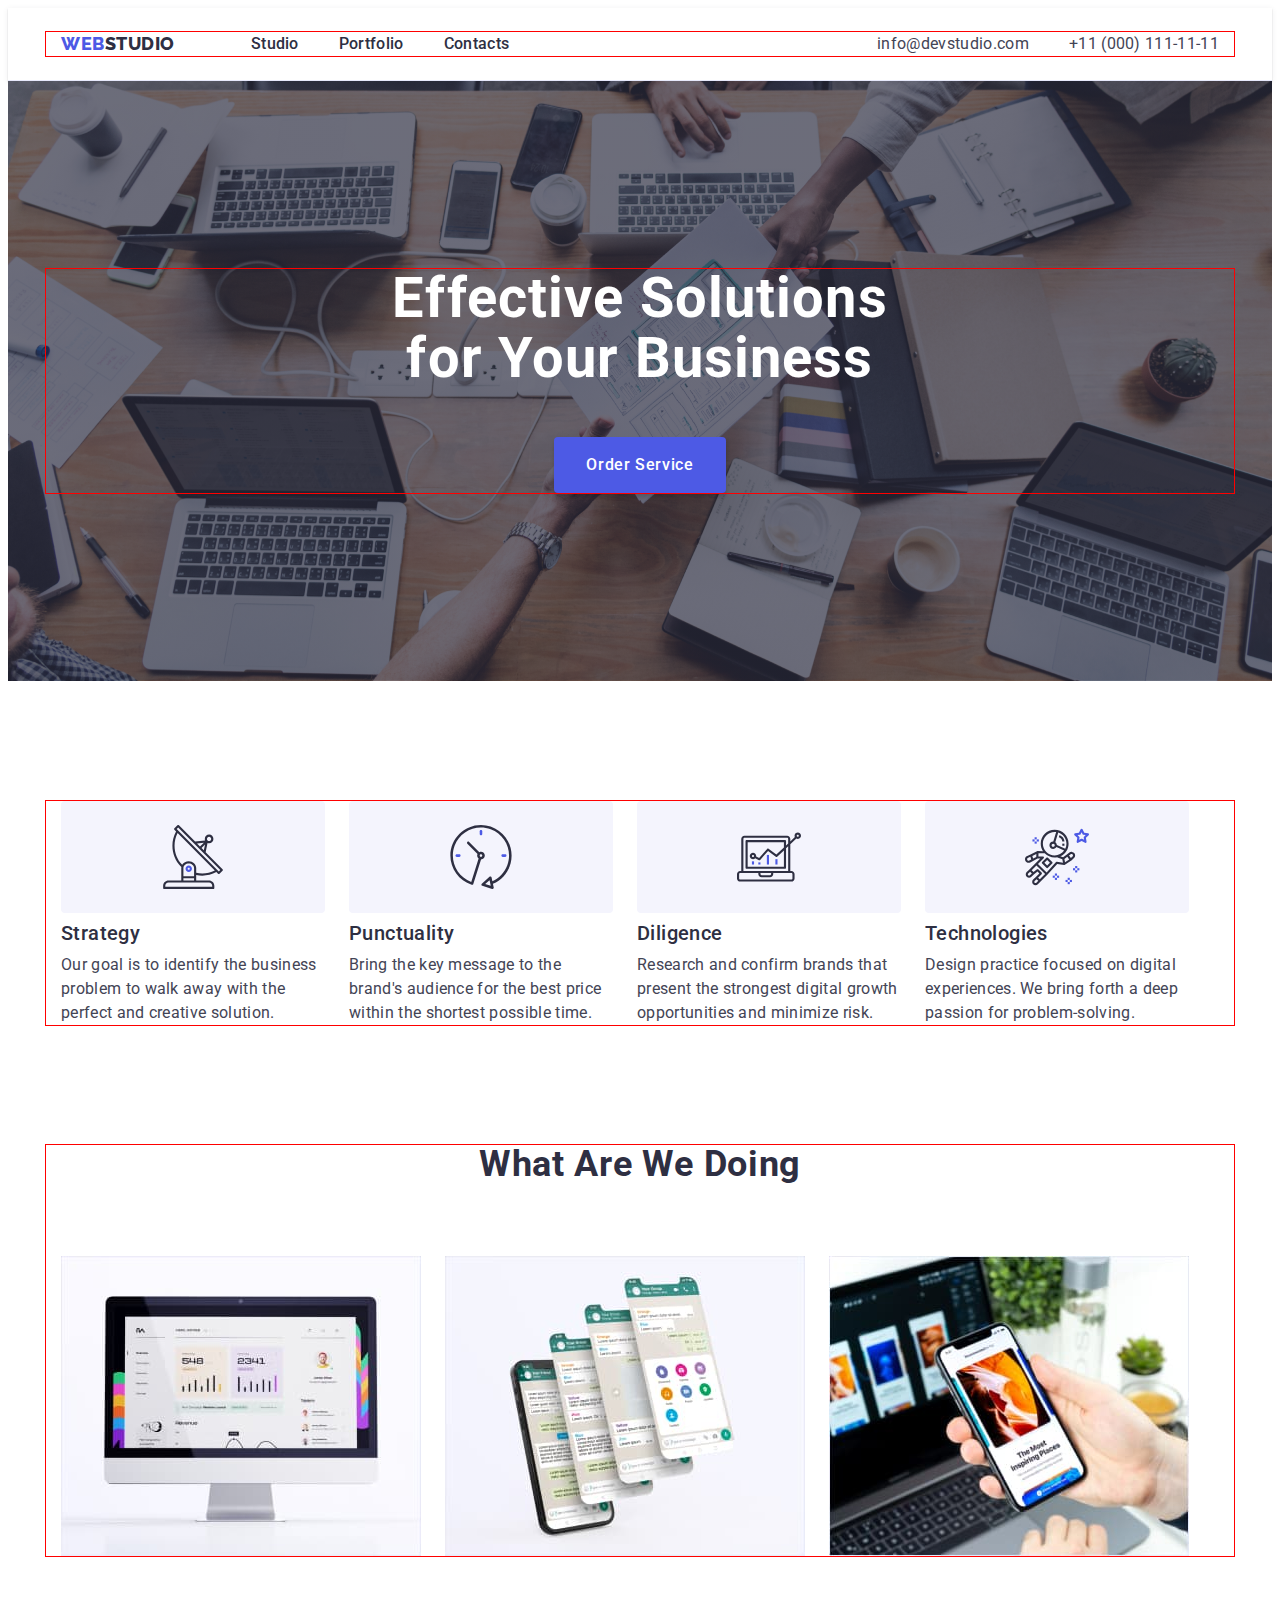
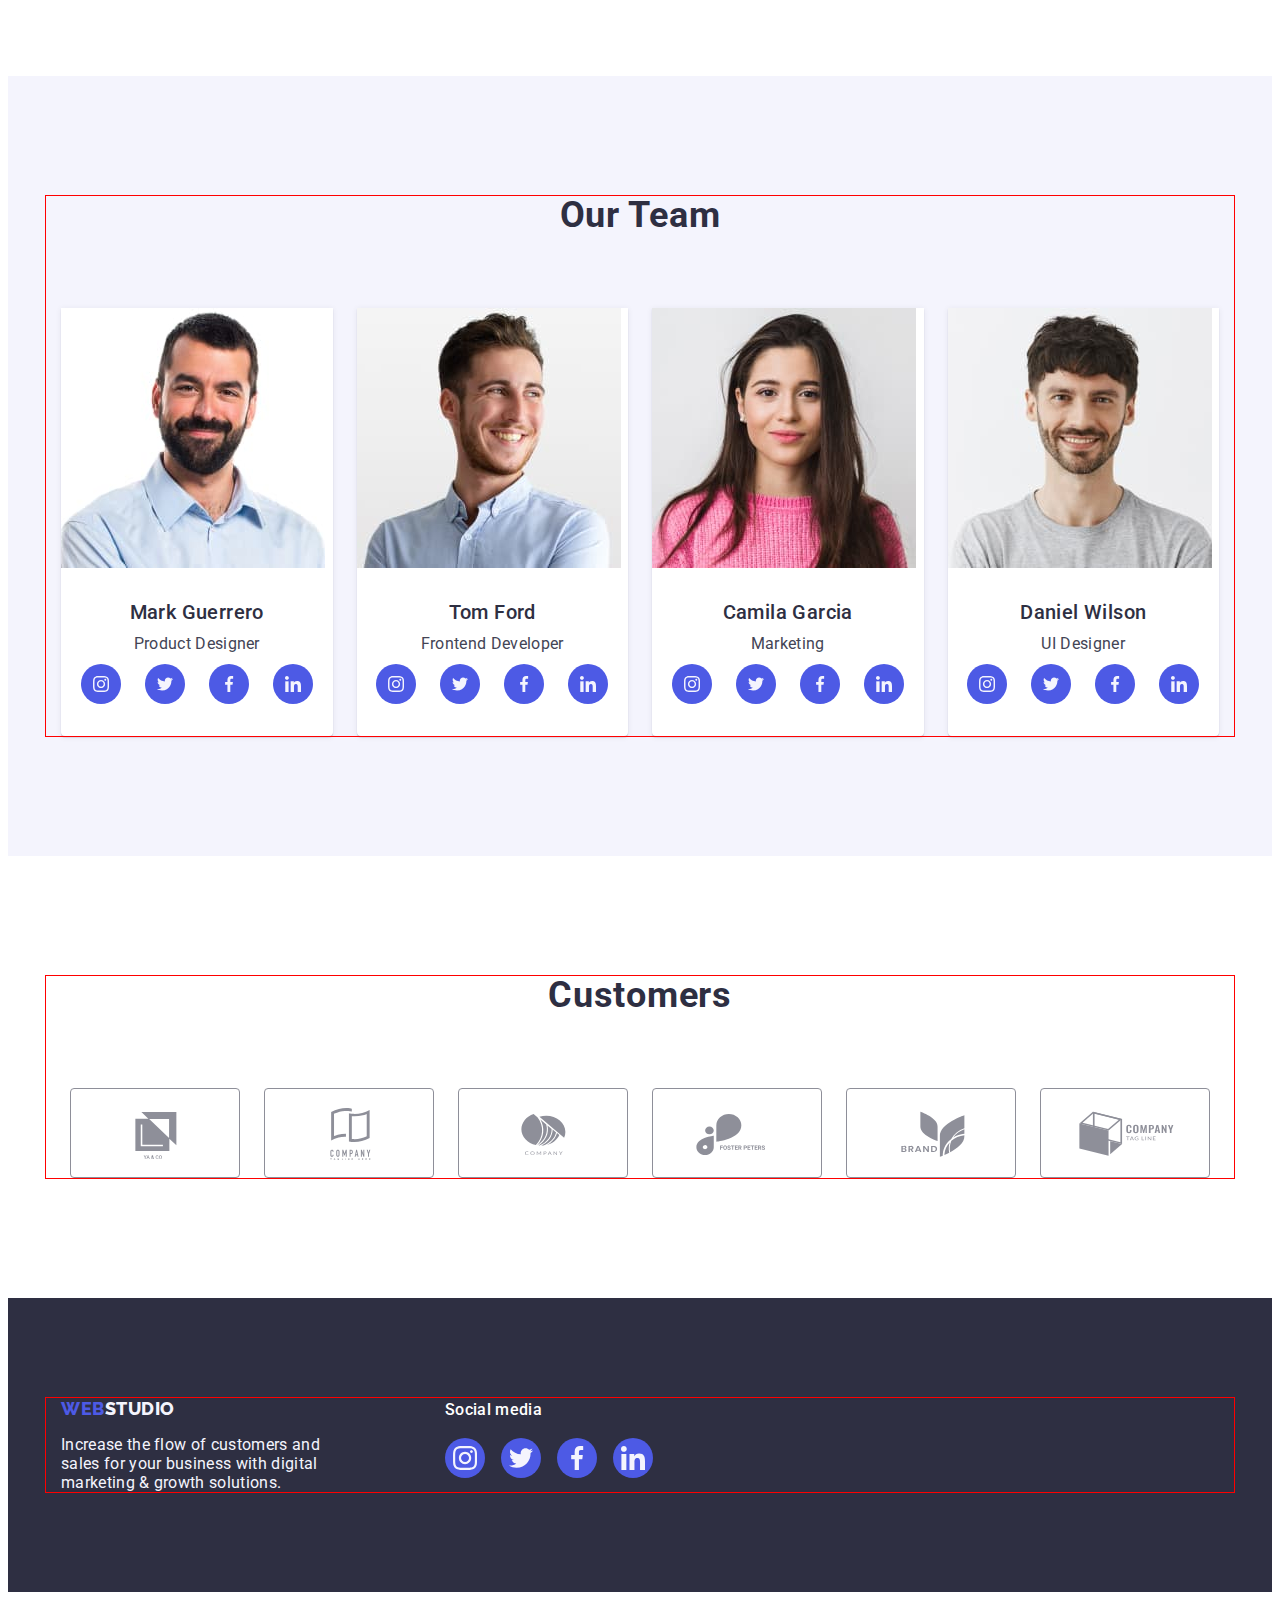
<file: index.html>
<!DOCTYPE html>
<html lang="en">
  <head>
    <meta charset="UTF-8" />
    <meta http-equiv="X-UA-Compatible" content="IE=edge" />
    <meta name="viewport" content="width=device-width, initial-scale=1.0" />
    <title>Studio</title>
    <link rel="preconnect" href="https://fonts.googleapis.com" />
    <link rel="preconnect" href="https://fonts.gstatic.com" crossorigin />
    <link
      href="https://fonts.googleapis.com/css2?family=Raleway:wght@800&family=Roboto:wght@400;500;700;900&display=swap"
      rel="stylesheet"
    />
    <link
      rel="stylesheet"
      href="https://cdnjs.cloudflare.com/ajax/libs/modern-normalize/1.1.0/modern-normalize.min.css"
      integrity="sha512-wpPYUAdjBVSE4KJnH1VR1HeZfpl1ub8YT/NKx4PuQ5NmX2tKuGu6U/JRp5y+Y8XG2tV+wKQpNHVUX03MfMFn9Q=="
      crossorigin="anonymous"
      referrerpolicy="no-referrer"
    />
    <link rel="stylesheet" href="css/styles.css" />
  </head>

  <body>
    <header class="page-header">
      <div class="container page-header-container">
        <nav class="page-nav">
          <a class="logo link header-logo" href="./portfolio.html">
            Web<span class="accent">Studio</span>
          </a>
          <ul class="menu list">
            <li class="menu-item">
              <a class="menu-link link" href="./index.html">Studio</a>
            </li>
            <li class="menu-item">
              <a class="menu-link link" href="./portfolio.html">Portfolio</a>
            </li>
            <li class="menu-item">
              <a class="menu-link link" href="">Contacts</a>
            </li>
          </ul>
        </nav>
        <address class="contacts">
          <ul class="contacts-list list">
            <li class="contacts-item">
              <a class="contacts-link link" href="mailto:info@devstudio.com"
                >info@devstudio.com</a
              >
            </li>
            <li class="contacts-item">
              <a class="contacts-link link" href="tel:+110001111111"
                >+11 (000) 111-11-11</a
              >
            </li>
          </ul>
        </address>
      </div>
    </header>

    <main>
      <!--SECTION 1 Hero-->
      <section class="hero">
        <div class="container hero-content">
          <h1 class="hero-title">Effective Solutions for Your Business</h1>
          <button class="modal-btn" type="button">Order Service</button>
        </div>
      </section>
      <!--SECTION 2 BENEFITS-->
      <section class="benefits section">
        <div class="container">
          <h2 class="section-title" hidden>Benefits</h2>
          <ul class="benefits-list list">
            <li class="benefits-item">
              <div class="benefits-icon-container">
                <svg class="benefits-icon" width="64" height="64">
                  <use href="./images/icons.svg#icon-antenna"></use>
                </svg>
              </div>
              <h3 class="benefits-subtitle">Strategy</h3>
              <p class="benefits-description">
                Our goal is to identify the business problem to walk away with
                the perfect and creative solution.
              </p>
            </li>
            <li class="benefits-item">
              <div class="benefits-icon-container">
                <svg class="benefits-icon" width="64" height="64">
                  <use href="./images/icons.svg#icon-clock"></use>
                </svg>
              </div>
              <h3 class="benefits-subtitle">Punctuality</h3>
              <p class="benefits-description">
                Bring the key message to the brand's audience for the best price
                within the shortest possible time.
              </p>
            </li>
            <li class="benefits-item">
              <div class="benefits-icon-container">
                <svg class="benefits-icon" width="64" height="64">
                  <use href="./images/icons.svg#icon-diagram"></use>
                </svg>
              </div>
              <h3 class="benefits-subtitle">Diligence</h3>
              <p class="benefits-description">
                Research and confirm brands that present the strongest digital
                growth opportunities and minimize risk.
              </p>
            </li>
            <li class="benefits-item">
              <div class="benefits-icon-container">
                <svg class="benefits-icon" width="64" height="64">
                  <use href="./images/icons.svg#icon-astronaut"></use>
                </svg>
              </div>
              <h3 class="benefits-subtitle">Technologies</h3>
              <p class="benefits-description">
                Design practice focused on digital experiences. We bring forth a
                deep passion for problem-solving.
              </p>
            </li>
          </ul>
        </div>
      </section>
      <!--SECTION 3 Our Projects -->
      <section class="projects">
        <div class="container">
          <h2 class="section-title">What are we doing</h2>
          <ul class="projects-list list">
            <li class="projects-item">
              <img
                src="./images/devices/computor.jpg"
                alt="computor"
                width="360"
                height="300"
              />
            </li>
            <li class="projects-item">
              <img
                src="./images/devices/telephone.jpg"
                alt="phone"
                width="360"
                height="300"
              />
            </li>
            <li class="projects-item">
              <img
                src="./images/devices/devices.jpg"
                alt="phone and laptop"
                width="360"
                height="300"
              />
            </li>
          </ul>
        </div>
      </section>
      <!--SECTION 4 OUR TEAM-->
      <section class="team section">
        <div class="container">
          <h2 class="section-title">Our Team</h2>
          <ul class="team-list list">
            <li class="team-item">
              <img
                src="./images/team/img1.jpg"
                alt="a man with dark hair"
                width="264"
                height="260"
              />
              <div class="team-content-wrap">
                <h3 class="initials">Mark Guerrero</h3>
                <p class="job-title">Product Designer</p>
                <ul class="social-list list">
                  <li class="social-list-item">
                    <a href="" class="social-list-link">
                      <svg class="social-list-icon" width="16" height="16">
                        <use href="./images/icons.svg#icon-instagram"></use>
                      </svg>
                    </a>
                  </li>
                  <li class="social-list-item">
                    <a href="" class="social-list-link">
                      <svg class="social-list-icon" width="16" height="16">
                        <use href="./images/icons.svg#icon-twitter"></use>
                      </svg>
                    </a>
                  </li>
                  <li class="social-list-item">
                    <a href="" class="social-list-link">
                      <svg class="social-list-icon" width="16" height="16">
                        <use href="./images/icons.svg#icon-facebook"></use>
                      </svg>
                    </a>
                  </li>
                  <li class="social-list-item">
                    <a href="" class="social-list-link">
                      <svg class="social-list-icon" width="16" height="16">
                        <use href="./images/icons.svg#icon-linkedin"></use>
                      </svg>
                    </a>
                  </li>
                </ul>
              </div>
            </li>
            <li class="team-item">
              <img
                src="./images/team/img2.jpg"
                alt="a man with light brown hair"
                width="264"
                height="260"
              />
              <div class="team-content-wrap">
                <h3 class="initials">Tom Ford</h3>
                <p class="job-title">Frontend Developer</p>
                <ul class="social-list list">
                  <li class="social-list-item">
                    <a href="" class="social-list-link">
                      <svg class="social-list-icon" width="16" height="16">
                        <use href="./images/icons.svg#icon-instagram"></use>
                      </svg>
                    </a>
                  </li>
                  <li class="social-list-item">
                    <a href="" class="social-list-link">
                      <svg class="social-list-icon" width="16" height="16">
                        <use href="./images/icons.svg#icon-twitter"></use>
                      </svg>
                    </a>
                  </li>
                  <li class="social-list-item">
                    <a href="" class="social-list-link">
                      <svg class="social-list-icon" width="16" height="16">
                        <use href="./images/icons.svg#icon-facebook"></use>
                      </svg>
                    </a>
                  </li>
                  <li class="social-list-item">
                    <a href="" class="social-list-link">
                      <svg class="social-list-icon" width="16" height="16">
                        <use href="./images/icons.svg#icon-linkedin"></use>
                      </svg>
                    </a>
                  </li>
                </ul>
              </div>
            </li>
            <li class="team-item">
              <img
                src="./images/team/img3.jpg"
                alt="a woman with brown hair"
                width="264"
                height="260"
              />
              <div class="team-content-wrap">
                <h3 class="initials">Camila Garcia</h3>
                <p class="job-title">Marketing</p>
                <ul class="social-list list">
                  <li class="social-list-item">
                    <a href="" class="social-list-link">
                      <svg class="social-list-icon" width="16" height="16">
                        <use href="./images/icons.svg#icon-instagram"></use>
                      </svg>
                    </a>
                  </li>
                  <li class="social-list-item">
                    <a href="" class="social-list-link">
                      <svg class="social-list-icon" width="16" height="16">
                        <use href="./images/icons.svg#icon-twitter"></use>
                      </svg>
                    </a>
                  </li>
                  <li class="social-list-item">
                    <a href="" class="social-list-link">
                      <svg class="social-list-icon" width="16" height="16">
                        <use href="./images/icons.svg#icon-facebook"></use>
                      </svg>
                    </a>
                  </li>
                  <li class="social-list-item">
                    <a href="" class="social-list-link">
                      <svg class="social-list-icon" width="16" height="16">
                        <use href="./images/icons.svg#icon-linkedin"></use>
                      </svg>
                    </a>
                  </li>
                </ul>
              </div>
            </li>
            <li class="team-item">
              <img
                src="./images/team/img4.jpg"
                alt="a man with brown hair"
                width="264"
                height="260"
              />
              <div class="team-content-wrap">
                <h3 class="initials">Daniel Wilson</h3>
                <p class="job-title">UI Designer</p>
                <ul class="social-list list">
                  <li class="social-list-item">
                    <a href="" class="social-list-link">
                      <svg class="social-list-icon" width="16" height="16">
                        <use href="./images/icons.svg#icon-instagram"></use>
                      </svg>
                    </a>
                  </li>
                  <li class="social-list-item">
                    <a href="" class="social-list-link">
                      <svg class="social-list-icon" width="16" height="16">
                        <use href="./images/icons.svg#icon-twitter"></use>
                      </svg>
                    </a>
                  </li>
                  <li class="social-list-item">
                    <a href="" class="social-list-link">
                      <svg class="social-list-icon" width="16" height="16">
                        <use href="./images/icons.svg#icon-facebook"></use>
                      </svg>
                    </a>
                  </li>
                  <li class="social-list-item">
                    <a href="" class="social-list-link">
                      <svg class="social-list-icon" width="16" height="16">
                        <use href="./images/icons.svg#icon-linkedin"></use>
                      </svg>
                    </a>
                  </li>
                </ul>
              </div>
            </li>
          </ul>
        </div>
      </section>

      <!--SECTION 5 Customers-->
      <section class="customers section">
        <div class="container">
          <h2 class="section-title cuustomers-title">Customers</h2>
          <ul class="customers-list list">
            <li class="customers-item">
              <a href="" class="customers-link">
                <svg class="customers-icon" width="104" height="56">
                  <use href="./images/icons.svg#icon-Logo1"></use>
                </svg>
              </a>
            </li>
            <li class="customers-item">
              <a href="" class="customers-link">
                <svg class="customers-icon" width="104" height="56">
                  <use href="./images/icons.svg#icon-Logo2"></use>
                </svg>
              </a>
            </li>
            <li class="customers-item">
              <a href="" class="customers-link">
                <svg class="customers-icon" width="104" height="56">
                  <use href="./images/icons.svg#icon-Logo3"></use>
                </svg>
              </a>
            </li>
            <li class="customers-item">
              <a href="" class="customers-link">
                <svg class="customers-icon" width="104" height="56">
                  <use href="./images/icons.svg#icon-Logo4"></use>
                </svg>
              </a>
            </li>
            <li class="customers-item">
              <a href="" class="customers-link">
                <svg class="customers-icon" width="104" height="56">
                  <use href="./images/icons.svg#icon-Logo5"></use>
                </svg>
              </a>
            </li>
            <li class="customers-item">
              <a href="" class="customers-link">
                <svg class="customers-icon" width="104" height="56">
                  <use href="./images/icons.svg#icon-Logo6"></use>
                </svg>
              </a>
            </li>
          </ul>
        </div>
      </section>
    </main>
    <footer class="footer-section">
      <div class="container footer-container">
        <div class="footer-discription">
          <a class="logo link footer-logo" href="./portfolio.html">
            Web<span class="accent accent-dark-backg">Studio</span>
          </a>
          <p class="footer-text">
            Increase the flow of customers and sales for your business with
            digital marketing & growth solutions.
          </p>
        </div>
        <div class="footer-social-media">
          <p class="social-media-title">Social media</p>
          <ul class="list footer-social-list">
            <li class="social-list-item">
              <a href="" class="footer-social-list-link">
                <svg class="social-list-icon" width="24" height="24">
                  <use href="./images/icons.svg#icon-instagram"></use>
                </svg>
              </a>
            </li>
            <li class="social-list-item">
              <a href="" class="footer-social-list-link">
                <svg class="social-list-icon" width="24" height="24">
                  <use href="./images/icons.svg#icon-twitter"></use>
                </svg>
              </a>
            </li>
            <li class="social-list-item">
              <a href="" class="footer-social-list-link">
                <svg class="social-list-icon" width="24" height="24">
                  <use href="./images/icons.svg#icon-facebook"></use>
                </svg>
              </a>
            </li>
            <li class="social-list-item">
              <a href="" class="footer-social-list-link">
                <svg class="social-list-icon" width="24" height="24">
                  <use href="./images/icons.svg#icon-linkedin"></use>
                </svg>
              </a>
            </li>
          </ul>
        </div>
      </div>
    </footer>
  </body>
</html>
</file>
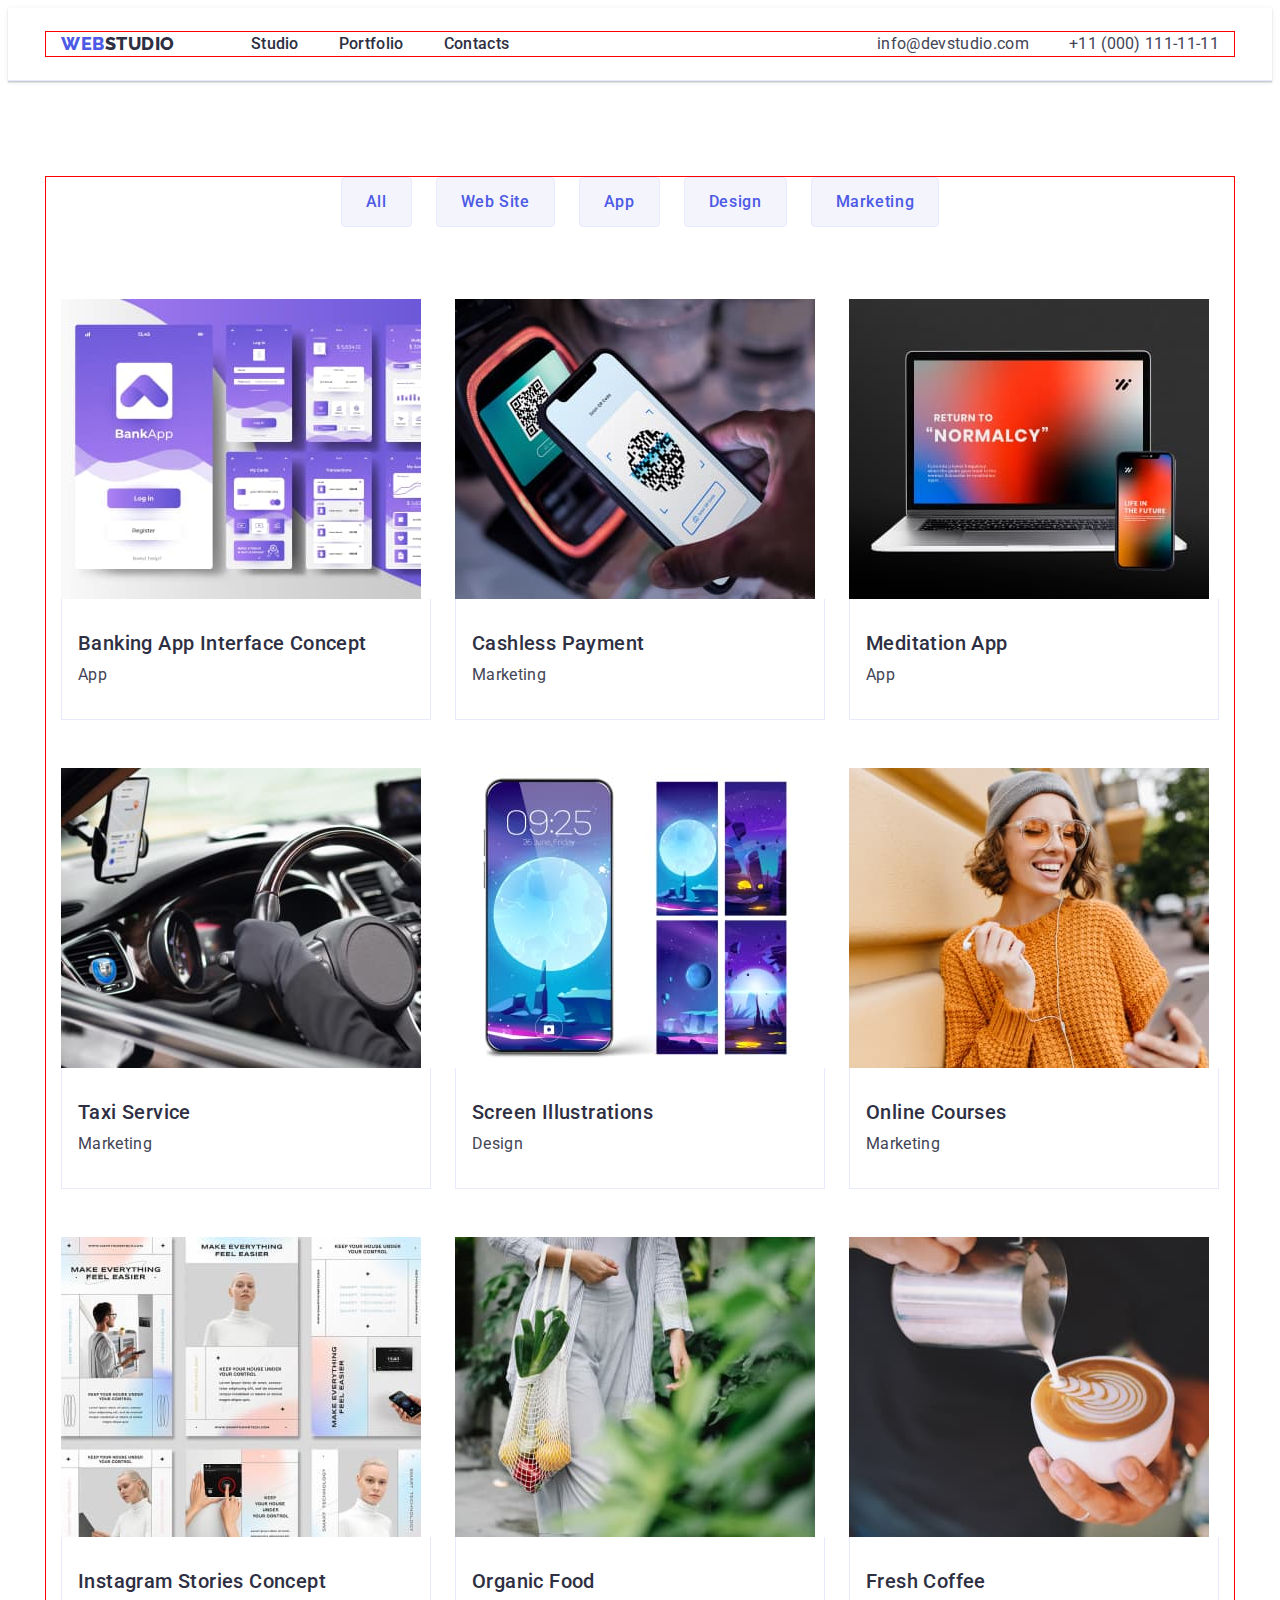
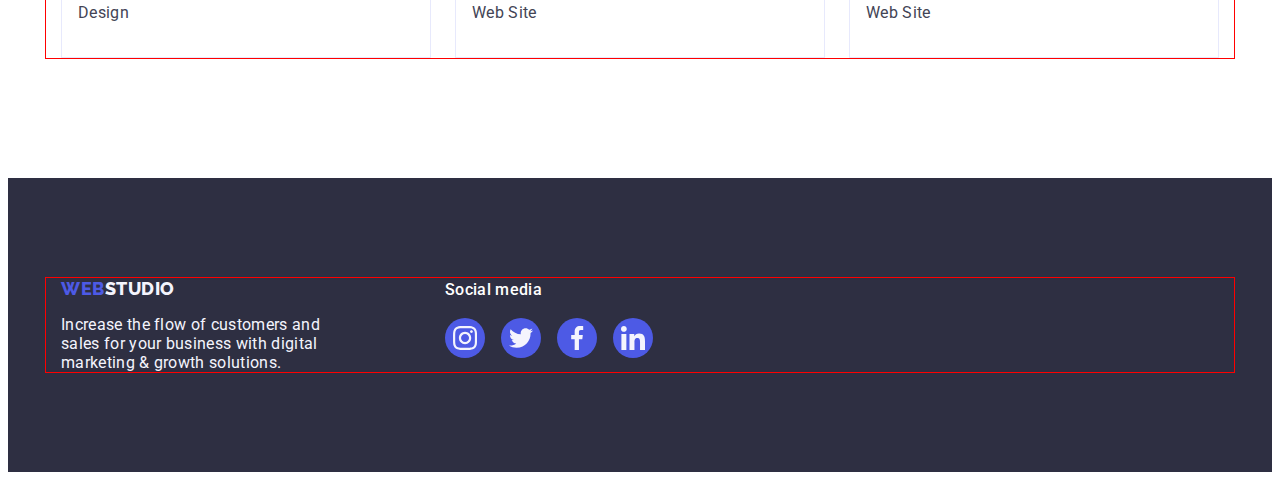
<file: portfolio.html>
<!DOCTYPE html>
<html lang="en">
  <head>
    <meta charset="UTF-8" />
    <meta http-equiv="X-UA-Compatible" content="IE=edge" />
    <meta name="viewport" content="width=device-width, initial-scale=1.0" />
    <title>Portfolio</title>
    <link rel="preconnect" href="https://fonts.googleapis.com" />
    <link rel="preconnect" href="https://fonts.gstatic.com" crossorigin />
    <link
      href="https://fonts.googleapis.com/css2?family=Raleway:wght@800&family=Roboto:wght@400;500;700;900&display=swap"
      rel="stylesheet"
    />
    <link
      rel="stylesheet"
      href="https://cdnjs.cloudflare.com/ajax/libs/modern-normalize/1.1.0/modern-normalize.min.css"
      integrity="sha512-wpPYUAdjBVSE4KJnH1VR1HeZfpl1ub8YT/NKx4PuQ5NmX2tKuGu6U/JRp5y+Y8XG2tV+wKQpNHVUX03MfMFn9Q=="
      crossorigin="anonymous"
      referrerpolicy="no-referrer"
    />
    <link rel="stylesheet" href="css/styles.css" />
  </head>
  <body>
    <header class="page-header">
      <div class="container page-header-container">
        <nav class="page-nav">
          <a class="logo link header-logo" href="./portfolio.html">
            Web<span class="accent">Studio</span>
          </a>
          <ul class="menu list">
            <li class="menu-item">
              <a class="menu-link link" href="./index.html">Studio</a>
            </li>
            <li class="menu-item">
              <a class="menu-link link" href="./portfolio.html">Portfolio</a>
            </li>
            <li class="menu-item">
              <a class="menu-link link" href="">Contacts</a>
            </li>
          </ul>
        </nav>
        <address class="contacts">
          <ul class="contacts-list list">
            <li class="contacts-item">
              <a class="contacts-link link" href="mailto:info@devstudio.com"
                >info@devstudio.com</a
              >
            </li>
            <li class="contacts-item">
              <a class="contacts-link link" href="tel:+110001111111"
                >+11 (000) 111-11-11</a
              >
            </li>
          </ul>
        </address>
      </div>
    </header>

    <main>
      <!--Section 1 Portfolio-->
      <section class="portf-section">
        <div class="container">
          <h1 hidden>Portfolio</h1>
          <ul class="portf-menu list">
            <li class="portf-menu-item">
              <button class="portf-button" type="button">All</button>
            </li>
            <li class="portf-menu-item">
              <button class="portf-button" type="button">Web Site</button>
            </li>
            <li class="portf-menu-item">
              <button class="portf-button" type="button">App</button>
            </li>
            <li class="portf-menu-item">
              <button class="portf-button" type="button">Design</button>
            </li>
            <li class="portf-menu-item">
              <button class="portf-button" type="button">Marketing</button>
            </li>
          </ul>
          <ul class="portfolio-list list">
            <li class="portfolio-item">
              <a class="portfolio-item-link link" href="">
                <img src="./images/portfolio/img1.jpg" alt="pages of App" />
                <div class="portf-content-wrap">
                  <h2 class="portfolio-subtitle">
                    Banking App Interface Concept
                  </h2>
                  <p class="portfolio-discr">App</p>
                </div>
              </a>
            </li>
            <li class="portfolio-item">
              <a class="portfolio-item-link link" href="">
                <img
                  src="./images/portfolio/img2.jpg"
                  alt="phone reading qr-code"
                  width="360"
                  height="300"
                />
                <div class="portf-content-wrap">
                  <h2 class="portfolio-subtitle">Cashless Payment</h2>
                  <p class="portfolio-discr">Marketing</p>
                </div>
              </a>
            </li>
            <li class="portfolio-item">
              <a class="portfolio-item-link link" href="">
                <img
                  src="./images/portfolio/img3.jpg"
                  alt="laptop and phone"
                  width="360"
                  height="300"
                />
                <div class="portf-content-wrap">
                  <h2 class="portfolio-subtitle">Meditation App</h2>
                  <p class="portfolio-discr">App</p>
                </div>
              </a>
            </li>
            <li class="portfolio-item">
              <a class="portfolio-item-link link" href="">
                <img
                  src="./images/portfolio/img4.jpg"
                  alt=" phone while driving a car"
                  width="360"
                  height="300"
                />
                <div class="portf-content-wrap">
                  <h2 class="portfolio-subtitle">Taxi Service</h2>
                  <p class="portfolio-discr">Marketing</p>
                </div>
              </a>
            </li>
            <li class="portfolio-item">
              <a class="portfolio-item-link link" href="">
                <img
                  src="./images/portfolio/img5.jpg"
                  alt="phone screens"
                  width="360"
                  height="300"
                />
                <div class="portf-content-wrap">
                  <h2 class="portfolio-subtitle">Screen Illustrations</h2>
                  <p class="portfolio-discr">Design</p>
                </div>
              </a>
            </li>
            <li class="portfolio-item">
              <a class="portfolio-item-link link" href="">
                <img
                  src="./images/portfolio/img6.jpg"
                  alt="a girl listen to music from her phone"
                  width="360"
                  height="300"
                />
                <div class="portf-content-wrap">
                  <h2 class="portfolio-subtitle">Online Courses</h2>
                  <p class="portfolio-discr">Marketing</p>
                </div>
              </a>
            </li>
            <li class="portfolio-item">
              <a class="portfolio-item-link link" href="">
                <img
                  src="./images/portfolio/img7.jpg"
                  alt="mobile app"
                  width="360"
                  height="300"
                />
                <div class="portf-content-wrap">
                  <h2 class="portfolio-subtitle">Instagram Stories Concept</h2>
                  <p class="portfolio-discr">Design</p>
                </div>
              </a>
            </li>
            <li class="portfolio-item">
              <a class="portfolio-item-link link" href="">
                <img
                  src="./images/portfolio/img8.jpg"
                  alt="a girl with products"
                  width="360"
                  height="300"
                />
                <div class="portf-content-wrap">
                  <h2 class="portfolio-subtitle">Organic Food</h2>
                  <p class="portfolio-discr">Web Site</p>
                </div>
              </a>
            </li>
            <li class="portfolio-item">
              <a class="portfolio-item-link link" href="">
                <img
                  src="./images/portfolio/img9.jpg"
                  alt=" a cup of coffee"
                  width="360"
                  height="300"
                />
                <div class="portf-content-wrap">
                  <h2 class="portfolio-subtitle">Fresh Coffee</h2>
                  <p class="portfolio-discr">Web Site</p>
                </div>
              </a>
            </li>
          </ul>
        </div>
      </section>
    </main>

    <footer class="footer-section">
      <div class="container footer-container">
        <div class="footer-discription">
          <a class="logo link footer-logo" href="./portfolio.html">
            Web<span class="accent accent-dark-backg">Studio</span>
          </a>
          <p class="footer-text">
            Increase the flow of customers and sales for your business with
            digital marketing & growth solutions.
          </p>
        </div>
        <div class="footer-social-media">
          <p class="social-media-title">Social media</p>
          <ul class="list footer-social-list">
            <li class="social-list-item">
              <a href="" class="footer-social-list-link">
                <svg class="social-list-icon" width="24" height="24">
                  <use href="./images/icons.svg#icon-instagram"></use>
                </svg>
              </a>
            </li>
            <li class="social-list-item">
              <a href="" class="footer-social-list-link">
                <svg class="social-list-icon" width="24" height="24">
                  <use href="./images/icons.svg#icon-twitter"></use>
                </svg>
              </a>
            </li>
            <li class="social-list-item">
              <a href="" class="footer-social-list-link">
                <svg class="social-list-icon" width="24" height="24">
                  <use href="./images/icons.svg#icon-facebook"></use>
                </svg>
              </a>
            </li>
            <li class="social-list-item">
              <a href="" class="footer-social-list-link">
                <svg class="social-list-icon" width="24" height="24">
                  <use href="./images/icons.svg#icon-linkedin"></use>
                </svg>
              </a>
            </li>
          </ul>
        </div>
      </div>
    </footer>
  </body>
</html>
</file>
<file: css/styles.css>
:root {
  --main-font: 'Roboto', sans-serif;
  --background-color: #ffffff;
  --first-sec-background-color: #2e2f42;
  --footer-sec-color: #2e2f42;
  --logo-primary-color: #4d5ae5;
  --logo-secondary-color: #2e2f42;
  --accent-color: #404bbf;
  --icon-color: #f4f4fd;
  --customers-icon-color: #8e8f99;
}
/* * {
  box-sizing: border-box;
} */

ul {
  margin: 0;
  padding: 0;
}

h1,
h2,
h3,
h4,
p {
  margin: 0;
}

img {
  display: block;
  max-width: 100%;
  height: auto;
}

button {
  cursor: pointer;
}

.container {
  outline: 1px solid red;
  width: 1158px;
  padding-left: 15px;
  padding-right: 15px;
  margin: 0 auto;
}

.page-header {
  border-bottom: 1px solid #e7e9fc;
  padding: 24px 0;
  box-shadow: 0px 2px 1px rgba(46, 47, 66, 0.08),
    0px 1px 1px rgba(46, 47, 66, 0.16), 0px 1px 6px rgba(46, 47, 66, 0.08);
}

.page-header-container {
  display: flex;
  align-items: center;
  justify-content: space-between;
}

.page-nav {
  display: flex;
  align-items: center;
}

.contacts-list {
  display: flex;
  margin-left: auto;
}

.menu {
  display: flex;
}

.menu-link {
  padding: 24px 0;
}

.header-logo {
  margin-right: 76px;
}

.menu-item:not(:last-child) {
  margin-right: 40px;
}
.contacts-item:not(:last-child) {
  margin-right: 40px;
}

.section {
  padding-top: 120px;
  padding-bottom: 120px;
}

.list {
  list-style: none;
}
.link {
  text-decoration: none;
}

body {
  font-family: var(--main-font);
  color: #434455;
  background-color: var(--background-color);
}

/*=====Componenets=====*/

.section-title {
  font-weight: 700;
  font-size: 36px;
  line-height: 1.1;
  text-align: center;
  letter-spacing: 0.02em;
  text-transform: capitalize;
  color: #2e2f42;
}

.footer-text {
  font-weight: 400;
  font-size: 16px;
  line-height: 1, 5;
  letter-spacing: 0.02em;
  color: #f4f4fd;
}

.footer-section {
  background-color: var(--footer-sec-color);
}
/*===== /Componenets=====*/

/*=============Header========*/

.logo {
  font-family: 'Raleway', sans-serif;
  font-weight: 800;
  font-size: 18px;
  line-height: 1.17;
  letter-spacing: 0.03em;
  display: flex;
  text-transform: uppercase;
  color: var(--logo-primary-color);
}
.accent {
  font-family: 'Raleway', sans-serif;
  font-weight: 800;
  font-size: 18px;
  line-height: 1.17;
  display: inline-block;
  letter-spacing: 0.03em;
  text-transform: uppercase;
  color: var(--logo-secondary-color);
}

.accent-dark-backg {
  color: #f4f4fd;
}

.contacts {
  font-style: normal;
}
.contacts-link {
  font-style: normal;
  font-weight: 400;
  font-size: 16px;
  line-height: 1.5;
  letter-spacing: 0.02em;
  color: #434455;
}

.contacts-link:hover,
.contacts-link:focus {
  color: var(--accent-color);
}

.menu-link {
  font-weight: 500;
  font-size: 16px;
  line-height: 1.5;
  letter-spacing: 0.02em;
  color: #2e2f42;
}

.menu-link:hover,
.menu-link:focus {
  color: var(--accent-color);
}

/*============ /Header========*/

/*=========Hero=========*/
.hero {
  background-image: linear-gradient(
      rgba(46, 47, 66, 0.7),
      rgba(46, 47, 66, 0.7)
    ),
    url(../images/backgroud-image.jpg);
  background-repeat: no-repeat;
  background-position: center;
  background-size: cover;
  background-color: var(--first-sec-background-color);
  max-width: 1440px;
  padding-top: 188px;
  padding-bottom: 188px;
}
.hero-title {
  font-weight: 700;
  font-size: 56px;
  line-height: 1.07;
  letter-spacing: 0.02em;
  text-align: center;
  color: #ffffff;

  margin-bottom: 48px;
  max-width: 496px;
  margin-left: auto;
  margin-right: auto;
}

.modal-btn {
  font-family: 'Roboto', sans-serif;
  font-style: normal;
  font-weight: 500;
  font-size: 16px;
  line-height: 1.5;
  display: flex;
  align-items: center;
  letter-spacing: 0.04em;
  cursor: pointer;
  color: #ffffff;
  background-color: #4d5ae5;
  box-shadow: 0px 4px 4px rgba(0, 0, 0, 0.15);

  display: block;
  min-width: 169px;
  height: 56px;
  border-radius: 4px;
  padding: 16px 32px;
  justify-content: center;
  align-items: center;
  margin-right: auto;
  margin-left: auto;
  border: none;
}
.modal-btn:hover,
.modal-btn:focus {
  background-color: var(--accent-color);
}

/*========= /Hero=========*/
/*=======Benefits=====*/

.benefits-subtitle {
  font-weight: 500;
  font-size: 20px;
  line-height: 1.2;
  letter-spacing: 0.02em;
  color: #2e2f42;
}
.benefits-description {
  font-weight: 400;
  font-size: 16px;
  line-height: 1.5;
  letter-spacing: 0.02em;

  /* SLATE */
  color: #434455;
}

.benefits-icon-container {
  display: flex;
  align-items: center;
  justify-content: center;
  height: 112px;
  background-color: #f4f4fd;
  border-radius: 4px;
  margin-bottom: 8px;
}
.benefits-list {
  display: flex;
  flex-wrap: wrap;
  gap: 24px;
}

.benefits-item {
  width: 264px;
}

.benefits-subtitle {
  margin-bottom: 8px;
}

.benefits-img {
  display: flex;
  justify-content: center;
  align-items: center;
  width: 264px;
  height: 112px;
  background-color: #f4f4fd;
}

/* .benefits-item :not(:nth-child(4n)) {
  margin-right: 24px;
} */

/*======= /Benefits=====*/

/* Our projects */

.projects-list {
  display: flex;
  flex-wrap: wrap;
  gap: 24px;
}

.projects {
  padding-bottom: 120px;
}
.section-title {
  margin-bottom: 72px;
}
/* .projects-item :not(:nth-child(3n)) {
  margin-right: 24px;
} */

/* Our projects */

/*======Our Team===*/

.team-list {
  display: flex;
  flex-wrap: wrap;
  gap: 24px;
}
.team-content-wrap {
  padding: 32px 0;
}
.team {
  background-color: #f4f4fd;
}
.team-item {
  background-color: #ffffff;
  box-shadow: 0px 1px 6px rgba(46, 47, 66, 0.08),
    0px 1px 1px rgba(46, 47, 66, 0.16), 0px 2px 1px rgba(46, 47, 66, 0.08);
  border-radius: 0px 0px 4px 4px;
  flex-basis: calc((100% - 3 * 24px) / 4);
}

/* .team-item :not(:nth-child(4n)) {
  margin-right: 24px;
} */
.initials {
  font-weight: 500;
  font-size: 20px;
  line-height: 1.2;
  text-align: center;
  letter-spacing: 0.02em;
  color: #2e2f42;
  margin-bottom: 8px;
}
.job-title {
  font-weight: 400;
  font-size: 16px;
  line-height: 1.5;
  text-align: center;
  letter-spacing: 0.02em;
  color: #434455;
  margin-bottom: 8px;
}

.social-list {
  display: flex;
  justify-content: center;
  gap: 24px;
}
.social-list-link {
  display: flex;
  justify-content: center;
  align-items: center;
  width: 40px;
  height: 40px;
  border-radius: 50%;
  background-color: #4d5ae5;
}

.social-list-link:hover,
.social-list-link:focus {
  background-color: #404bbf;
}
.social-list-icon {
  fill: var(--icon-color);
}
/*====== /Our Team===*/

/* ======Customers===== */

.cuustomers-title {
  margin-bottom: 72px;
}

.customers-list {
  display: flex;
  justify-content: center;
  gap: 24px;
}
.customers-link {
  display: flex;
  justify-content: center;
  align-items: center;
  width: 168px;
  height: 88px;
  border: 1px solid #8e8f99;
  border-radius: 4px;
  color: var(--customers-icon-color);
}

.customers-link:hover,
.customers-link:focus {
  color: #404bbf;
}

.customers-link:hover,
.customers-link:focus {
  border-color: #404bbf;
}

.customers-icon {
  fill: currentColor;
}
/*======Portfolio===*/

.portf-section {
  padding-top: 96px;
  padding-bottom: 120px;
}
.portf-content-wrap {
  padding: 32px 16px;
  border: 1px solid #e7e9fc;
  border-top: none;
}

.portf-menu {
  display: flex;
  flex-wrap: wrap;
  gap: 24px;
  margin-bottom: 72px;
  justify-content: center;
  align-items: center;
}
.portfolio-list {
  display: flex;
  flex-wrap: wrap;
  gap: 48px 24px;
}

.portfolio-item {
  width: calc((100% - 48px) / 3);
}
/* 
.portfolio-item:hover,
.portfolio-item:focus {
  box-shadow: 0px 1px 6px rgba(46, 47, 66, 0.08),
    0px 1px 1px rgba(46, 47, 66, 0.16), 0px 2px 1px rgba(46, 47, 66, 0.08);
} */

.portfolio-item-link {
  display: block;
}

.portfolio-item-link:hover,
.portfolio-item-link:focus {
  box-shadow: 0px 1px 6px rgba(46, 47, 66, 0.08),
    0px 1px 1px rgba(46, 47, 66, 0.16), 0px 2px 1px rgba(46, 47, 66, 0.08);
}

.portfolio-subtitle {
  font-weight: 500;
  font-size: 20px;
  line-height: 1.2;
  letter-spacing: 0.02em;
  color: #2e2f42;
  margin-bottom: 8px;
}
.portfolio-discr {
  font-weight: 400;
  font-size: 16px;
  line-height: 1.5;
  letter-spacing: 0.02em;
  color: #434455;
}
.portf-button {
  font-family: 'Roboto', sans-serif;
  font-weight: 500;
  font-size: 16px;
  line-height: 1.5;
  display: flex;
  align-items: center;
  text-align: center;
  letter-spacing: 0.04em;
  background-color: #f4f4fd;
  cursor: pointer;
  color: #4d5ae5;
  border: 1px solid #e7e9fc;
  border-radius: 4px;
  margin-left: auto;
  margin-right: auto;
  padding: 12px 24px;
}

.portf-button:hover,
.portf-button:focus {
  background-color: var(--accent-color);
  color: #ffffff;
  border: 1px solid transparent;
  box-shadow: 0px 3px 1px rgba(0, 0, 0, 0.1), 0px 2px 1px rgba(0, 0, 0, 0.08),
    0px 2px 2px rgba(0, 0, 0, 0.12);
}

/*====== /Portfolio===*/

/* footer */
.footer-section {
  display: flex;
  padding-top: 100px;
  padding-bottom: 100px;
}
.footer-container {
  display: flex;
  align-items: baseline;
}
.footer-logo {
  display: inline-block;
  margin-bottom: 16px;
}
.footer-text {
  max-width: 264px;
}
.footer-discription {
  margin-right: 120px;
}

.social-media-title {
  display: inline-block;
  margin-bottom: 16px;
  font-family: 'Roboto';
  font-weight: 500;
  font-size: 16px;
  line-height: 1.5;
  letter-spacing: 0.02em;
  color: var(--background-color);
}
.footer-social-list {
  display: flex;
  justify-content: center;
  gap: 16px;
}

.footer-social-list-link {
  display: flex;
  justify-content: center;
  align-items: center;
  width: 40px;
  height: 40px;
  border-radius: 50%;
  background-color: #4d5ae5;
}
.footer-social-list-link:hover,
.footer-social-list-link:focus {
  background-color: #31d0aa;
}
</file>
